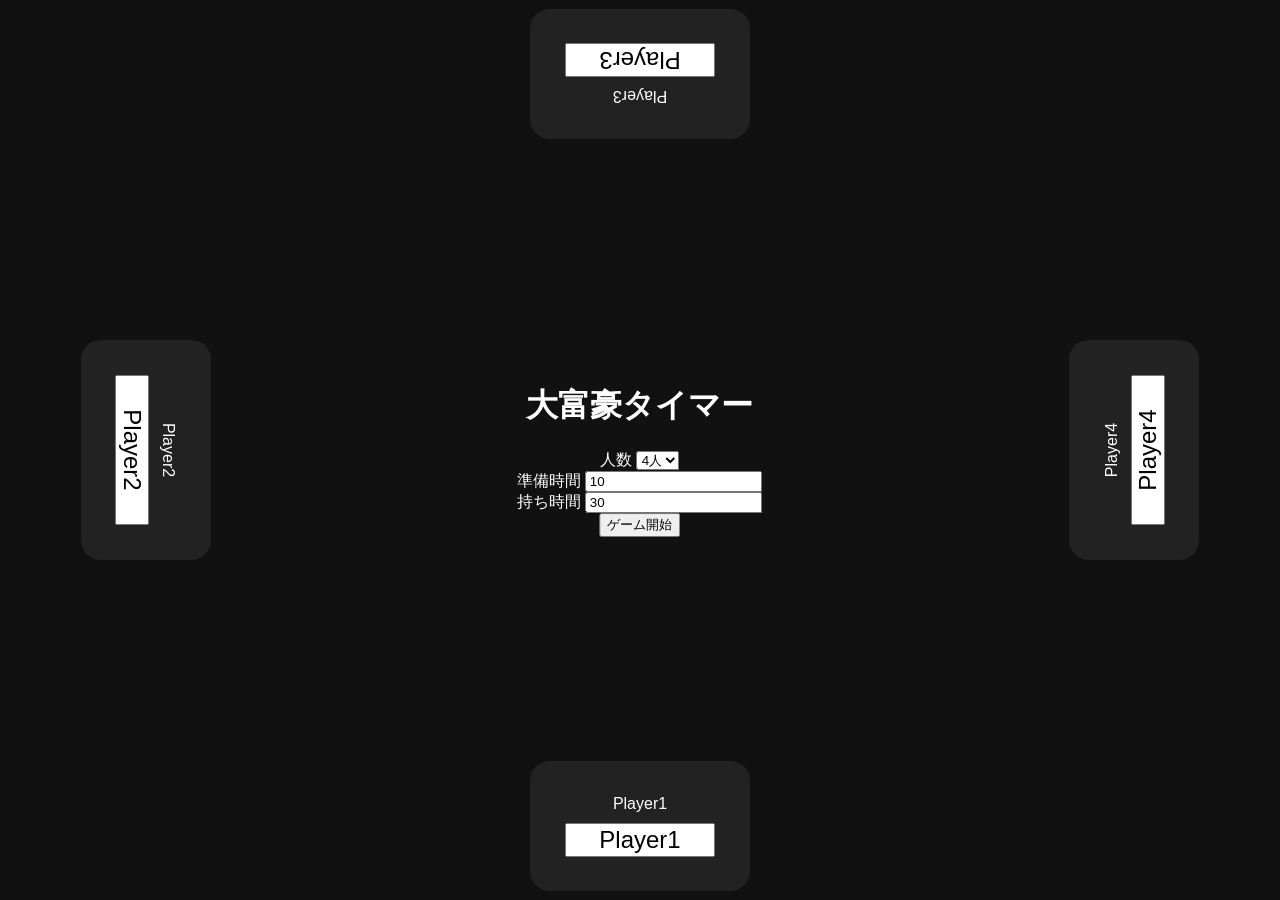
<file: index.html>
<!DOCTYPE html>
<html lang="ja">

<head>

    
<meta charset="UTF-8">

<meta name="viewport"
content="width=device-width, initial-scale=1.0">

<title>Board Timer</title>

<link rel="stylesheet" href="style.css">

</head>


<body>
<div id="settingScreen">

    <div id="settingBoard">


        <!-- 名前入力座席を生成 -->

    </div>


    <div id="settingCenter">


        <h1>
            大富豪タイマー
        </h1>


        <label>

            人数

            <select id="playerCount">

                <option value="2">2人</option>
                <option value="3">3人</option>
                <option value="4" selected>4人</option>
                <option value="5">5人</option>
                <option value="6">6人</option>
                <option value="7">7人</option>
                <option value="8">8人</option>

            </select>

        </label>


        <br>


        <label>

            準備時間

            <input id="prepareTime"
                   value="10">

        </label>


        <br>


        <label>

            持ち時間

            <input id="playerTime"
                   value="30">

        </label>


        <br>


        <button id="startGame">

            ゲーム開始

        </button>


    </div>


</div>

<div id="timerScreen">


    <div id="board"></div>


    <div id="center">

        <div id="centerText">
            READY
        </div>

        <div id="centerTimer">
            10.000
        </div>
        <button id="pauseButton">
        
            PAUSE
        
        </button>
        <button id="forceLoseButton" >
        
            敗北
        
        </button>
        <div id="confirmScreen">
            <div id="loseSelectScreen">
                <div>
                    敗北者を選択
                </div>
                <div id="loseSelectArea"></div>
        
                <button id="loseCancel">
                    キャンセル
                </button>
        
            </div>
        
        
            <div id="loseConfirmScreen">
        
                <div id="loseConfirmText">
                </div>
        
                <button id="loseYes">
                    はい
                </button>
        
                <button id="loseNo">
                    いいえ
                </button>
        
            </div>
        
        </div>
    </div>


</div>


<script src="script.js"></script>

</body>

</html>
</file>
<file: style.css>
*{
box-sizing:border-box;
}

body{   
    margin:0;
    width:100vw;
    height:100vh;
    background:#111;
    color:white;
    overflow:hidden;
    font-family:
    -apple-system,
    BlinkMacSystemFont,
    "Helvetica Neue",
    sans-serif;
}

#settingScreen{
    width:100vw;
    height:100vh;
    position:relative;
}
#settingBoard{
    position:absolute;
    width:100%;
    height:100%;
}
#settingCenter{
    position:absolute;
    top:50%;
    left:50%;
    transform:
    translate(-50%,-50%)
    rotate(0deg);
    text-align:center;
}
.settingSeat{
    position:absolute;
    width:220px;
    height:130px;
    background:#222;
    border-radius:20px;
    display:flex;
    flex-direction:column;
    align-items:center;
    justify-content:center;
    gap:10px;
}
.settingSeat input{
    width:150px;
    font-size:1.5rem;
    text-align:center;
}
/* 座席位置 */
    .setting-top{
        top:1vh;
        left:50%;
        transform:
        translateX(-50%)
        rotate(180deg);
    }
    .setting-right{
        right:4vh;
        top:50%;
        transform:
        translateY(-50%)
        rotate(-90deg);
    }
    .setting-bottom{
        bottom:1vh;
        left:50%;
        transform:
        translateX(-50%);
    }
    .setting-left{
        left:4vh;
        top:50%;
        transform:
        translateY(-50%)
        rotate(90deg);
    }
    .setting-topRight{
        top:15%;
        right:18%;
        transform:
        rotate(-135deg);
    }
    .setting-topLeft{
        top:15%;
        left:18%;
        transform:
        rotate(135deg);
    }
    .setting-bottomRight{
        bottom:15%;
        right:18%;
        transform:
        rotate(-45deg);
    }
    .setting-bottomLeft{
        bottom:15%;
        left:18%;
        transform:
        rotate(45deg);
    }


#app{
    width:100%;
    height:100%;
    position:relative;
}
#timerScreen{
    display:none;
    width:100vw;
    height:100vh;
    position:relative;
}

/* 中央 */
#center{
    position:absolute;
    top:50%;
    left:50%;
    transform:
    translate(-50%,-50%)
    rotate(0deg);
    text-align:center;
    display:flex;
    flex-direction:column;
    align-items:center;
}
#centerText{
    font-size:3rem;
    font-weight:bold;
    letter-spacing:3px;
    color:white;
    text-align:center;
    transition:all .25s;
}
.ranking{
    font-size:1.5rem;
    line-height:1.5;
}
#centerTimer{
    font-size:4.5rem;
    font-weight:bold;
}
#pauseButton{
    margin-top:20px;
    font-size:1.5rem;
    padding:10px 50px;
}
#forceLoseButton{
    display:none;
    margin-top:20px;
    font-size:1.5rem;
    padding:10px 50px;
    background:#c00000;
    color:white;
    border:none;
    border-radius:10px;
}
#confirmScreen{
    display:none;
    position:absolute;
    top:50%;
    left:50%;
    transform:
    translate(-50%,-50%);

    background:#222;
    padding:30px;
    border-radius:20px;

    font-size:2rem;
    text-align:center;
}
#confirmScreen button{
    margin:15px;
    font-size:1.5rem;
    padding:10px 30px;
}
#loseSelectScreen{
    display:none
}
#loseConfirmScreen{
    display:none;
}
/* 座席共通 */
.seat{
    position:absolute;
    width:22vw;
    height:16vh;
    min-width:180px;
    min-height:130px;
    max-width:240px;
    max-height:170px;
    background:#222;
    border-radius:25px;
    flex-direction:column;
    font-size:1.8rem;
    cursor:default;
    user-select:none;
    transition:
        background 0.2s;
}
.seatContent{
    position:relative;
    width:100%;
    height:100%;
    transition:
         transform 0.2s;
    width:100%;
    height:100%;
    display:grid;
    grid-template-rows:28% 44% 28%;
    pointer-events:none;
}
.nameBar{
    display:flex;
    justify-content:center;
    align-items:center;
}
.name{
    position:absolute;
    top:12px;
    left:50%;
    transform:translateX(-50%);
    width:90%;
    text-align:center;
    font-size:1.6rem;
    font-weight:bold;
}
.timeArea{
    display:flex;
    justify-content:center;
    align-items:center;
}
.time{
    position:absolute;
    top:50%;
    left:50%;
    transform:translate(-50%,-50%);
    width:100%;
    text-align:center;
    font-size:3rem;
    font-weight:bold;
}
.holdBar{
    position:absolute;
    bottom:10%;
    left:10%;
    width:80%;
    height:10px;
    overflow:hidden;
    opacity:0;
    transition:opacity .2s;
}
.holdProgress{
    width:0%;
    height:100%;
     background:linear-gradient(
        90deg,
        #ffd700,
        #ff9900
    );
}
.seat.holding .holdBar{
    opacity:1;
}
.currentTurn{
    background:#0058d8;
    border:4px solid #6fd3ff;
    box-shadow:
        0 0 10px #00aaff,
        0 0 30px rgba(0,170,255,.5);
    cursor:pointer;
}
.currentTurn:active .seatContent{
    transform:scale(.95);
}
.currentTurn .seatContent{
    transform:scale(1.08);
    transition:.2s;
}
.eliminated{
    background:#8b0000 !important;
    border:3px solid #ff4444;
    color:white;
    box-shadow:0 0 15px rgba(255,0,0,.5);
    opacity:.8;
}
.eliminated .seatContent{
    transform:scale(.95);
}
.finished{
    background:#008000 !important;
    border:3px solid #66ff66;
    color:white;
    box-shadow:
        0 0 15px rgba(0,255,0,.5);
    opacity:.9;
}
.finished .seatContent{
    transform:scale(.95);
}
/* 座席位置 */
    .seat-top{
        top:3vh;
        left:50%;
        transform:
            translateX(-50%)
            rotate(180deg);
    }
    .seat-right{
        right:4vh;
        top:50%;
        transform:
        translateY(-50%)
        rotate(-90deg);
    }
    .seat-bottom{
        bottom:3vh;
        left:50%;
        transform:
        translateX(-50%);
    }
    .seat-left{
        left:4vh;
        top:50%;
        transform:
        translateY(-50%)
        rotate(90deg);
    }
    .seat-topRight{
        top:15%;
        right:18%;
        transform:
        rotate(-135deg);
    }
    .seat-topLeft{
        top:15%;
        left:18%;
        transform:
        rotate(135deg);
    }
    .seat-bottomRight{
        bottom:15%;
        right:18%;
        transform:
        rotate(-45deg);
    }
    .seat-bottomLeft{
        bottom:15%;
        left:18%;
        transform:
        rotate(45deg);
    }
/* 残り時間警告 */
.warning{
    color:#ffaa00;
}
.danger{
    color:red;
    animation:
    timerBlink 0.5s infinite;
}
    @keyframes timerBlink{
        0%{
            opacity:1;
        }
      　50%{
            opacity:0.2;
        }
        100%{
            opacity:1;
        }
    }
.turnAnimation{
    animation:turnPop .3s;
}
    @keyframes turnPop{
        0%{
            transform:scale(.8);
            opacity:0;
        }
        70%{
            transform:scale(1.1);
        }
        100%{
            transform:scale(1);
            opacity:1;
        }
    }
.timeOut .seatContent{
    background:#ff0000 !important;
    color:white;
    animation:
        timeOutFlash .2s 4,
        shake .5s;
}
    @keyframes timeOutFlash{
        0%{
            background:#ff0000;
        }
        50%{
            background:white;
        }
        100%{
            background:#ff0000;
        }
    }
    @keyframes shake{
        0%{
            transform:translateX(0);
        }
        20%{
            transform:
                scale(1.08)
                translateX(-8px);
        }
        40%{
            transform:
                scale(1.08)
                translateX(8px);
        }
        60%{
            transform:
                scale(1.08)
                translateX(-8px);
        }
        80%{
            transform:
                scale(1.08)
                translateX(8px);
        }
        100%{
            transform:
                scale(1.08)
                translateX(0);
        }
    }
@media(max-height:800px){
    .seat{
        height:14vh;
    }
    .time{
        font-size:2.5rem;
    }
    button{
        padding:6px 25px;
    }
}
</file>
